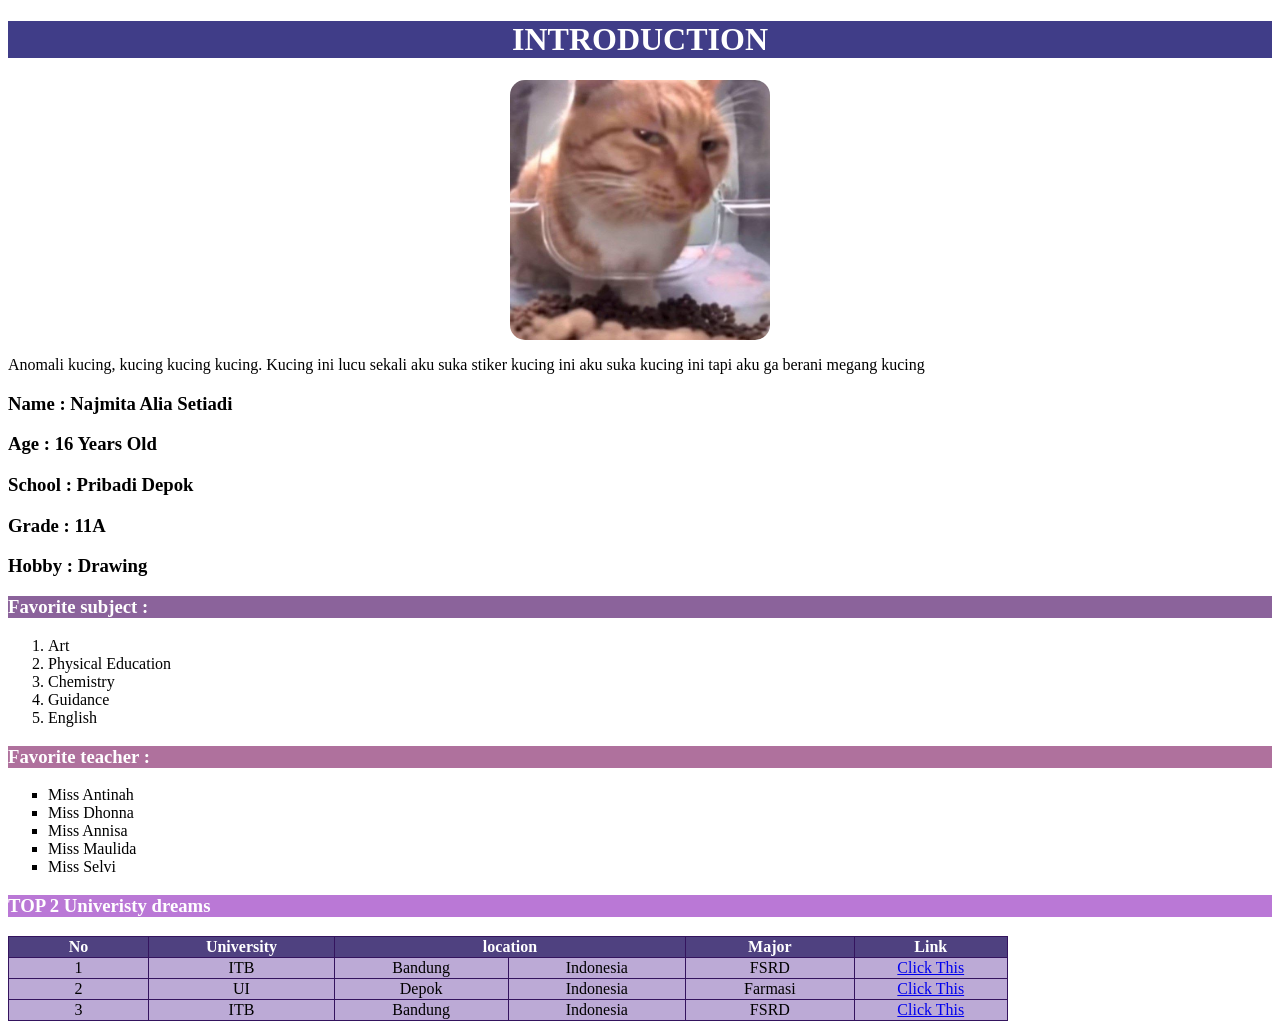
<file: index.html>
<!DOCTYPE html>
<html lang="en">
<head>
    <meta charset="UTF-8">
    <meta name="viewport" content="width=device-width, initial-scale=1.0">
    <title>Document</title>
    <style>
      table, th, td{
        border: 1px solid rgb(52, 20, 94) ;
        border-collapse: collapse;
        width: 1000px;
        text-align: center;
      th{
        color: white;
      }
      }
      th{
        background-color: rgb(79, 65, 128)
      }
      tr{
        background-color: rgb(188, 170, 214);
      }
    </style>
</head>
<body>
        <h1 style="background-color: #403D88; color:white; text-align:center"> INTRODUCTION </h1>
    <img src="kucing.jpeg" alt="kucing" width="260" height="260" style="display:block; margin-left: auto; margin-right:auto; border-radius:15px;">
    <p> Anomali kucing, kucing kucing kucing. Kucing ini lucu sekali aku suka stiker kucing ini aku suka kucing ini tapi aku ga berani megang kucing </p>
    <h3> Name : Najmita Alia Setiadi </h3> 
    <h3> Age : 16 Years Old</h3>
    <h3> School : Pribadi Depok </h3>
    <h3> Grade : 11A </h3>
    <h3> Hobby : Drawing </h3>

    <h3 style="background-color: #8B639B; color:white">Favorite subject :</h3>
    <ol>
      <li>Art</li>
      <li>Physical Education</li>
      <li>Chemistry</li>
      <li>Guidance</li>
      <li>English</li>
    </ol>
    
  <h3 style="background-color: #AF719D; color:white;">Favorite teacher :</h3>
  <ul style="list-style-type:square">
    <li>Miss Antinah</li>
    <li>Miss Dhonna</li>
    <li>Miss Annisa</li>
    <li>Miss Maulida</li>
    <li>Miss Selvi</li> 
  </ul>

  <!-- tabel -->

    <h3 style="background-color: #b065d0df; color:white;">TOP 2 Univeristy dreams</h3>
    <table>
      <!--Rows untuk header-->
      <tr>
        <th> No </th>
        <th> University </th>
        <th colspan="2"> location</th>
        <th> Major </th>
        <th> Link </th>
      </tr>
      <!--Rows untuk data-->
      <tr>
        <td>1</td>
        <td> ITB </td>
        <td> Bandung </td>
        <td> Indonesia </td>
        <td> FSRD </td>
        <td> 
          <a href="https://itb.ac.id/" target="_blank"> Click This</a>
        </td>
      </tr>

      <tr>
        <td>2</td>
        <td> UI </td>
        <td> Depok </td>
        <td> Indonesia </td>
        <td> Farmasi </td>
        <td>  
          <a href="https://www.ui.ac.id/" target="_blank"> Click This </a>
        </td>
      </tr>

      <tr>
       <td>3</td>
        <td> ITB </td>
        <td> Bandung </td>
        <td> Indonesia </td>
        <td> FSRD </td>
        <td> 
          <a href="ub.html" target="_blank"> Click This</a>
        </td>
      </tr>
    </table>
</body>
</html>
</file>
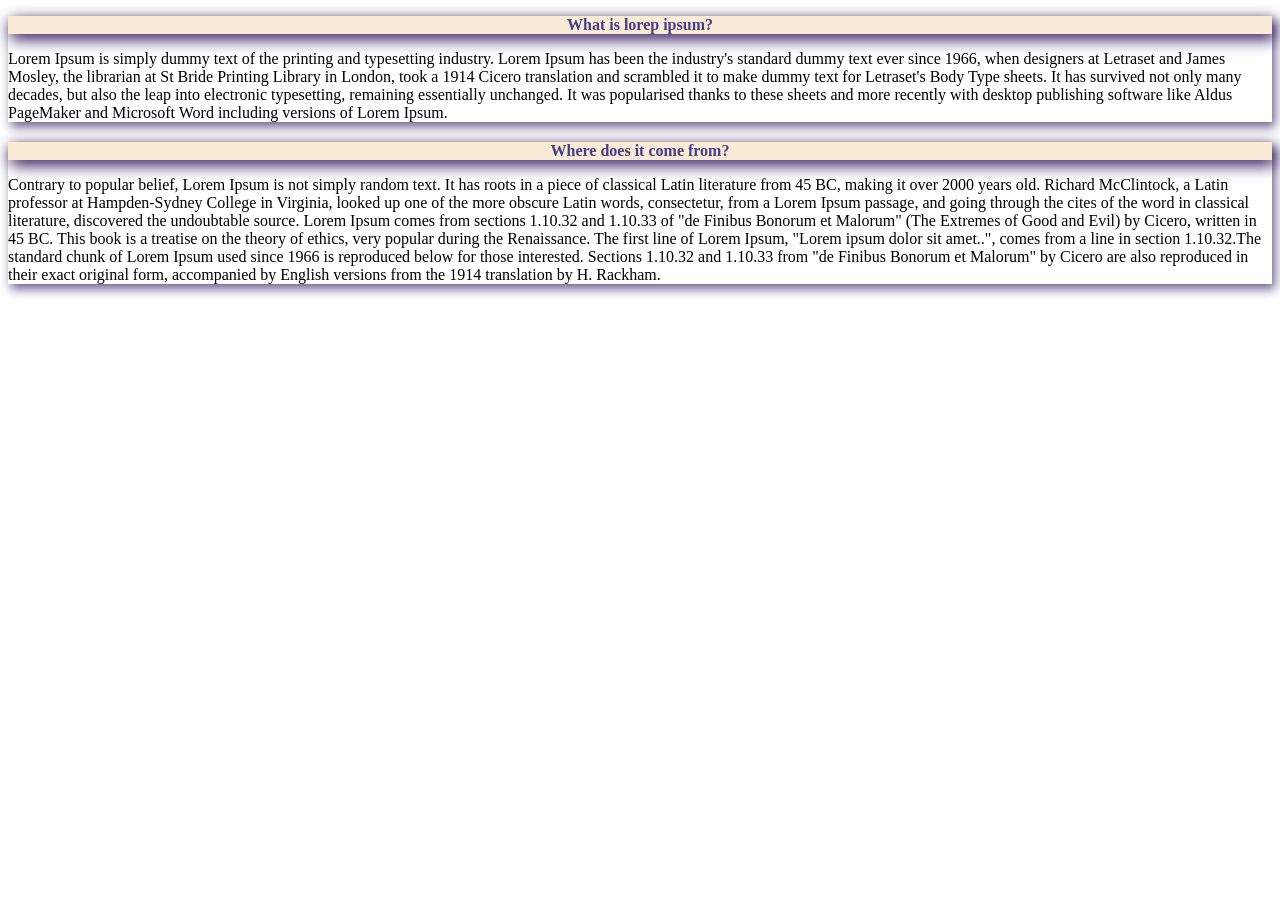
<file: cssexternal.html>
<!DOCTYPE html>
<html lang="en">
<head>
    <meta charset="UTF-8">
    <meta name="viewport" content="width=device-width, initial-scale=1.0">
    <title>externalcss</title>
    <link rel="stylesheet" href="style.css"> <!--href bisa dicustom tergantung banyaknya file-->
</head>
<body>
<div class="apel">
   <p class="title">What is lorep ipsum?</p>
   <p class="okelah">Lorem Ipsum is simply dummy text of the printing and typesetting industry. Lorem Ipsum has been the industry's standard dummy text ever since 1966, when designers at Letraset and James Mosley, the librarian at St Bride Printing Library in London, took a 1914 Cicero translation and scrambled it to make dummy text for Letraset's Body Type sheets. It has survived not only many decades, but also the leap into electronic typesetting, remaining essentially unchanged. It was popularised thanks to these sheets and more recently with desktop publishing software like Aldus PageMaker and Microsoft Word including versions of Lorem Ipsum.</p>
</div>
<div class="tomat">   
   <p class="title">Where does it come from?</p>
   <p class="okelah">Contrary to popular belief, Lorem Ipsum is not simply random text. It has roots in a piece of classical Latin literature from 45 BC, making it over 2000 years old. Richard McClintock, a Latin professor at Hampden-Sydney College in Virginia, looked up one of the more obscure Latin words, consectetur, from a Lorem Ipsum passage, and going through the cites of the word in classical literature, discovered the undoubtable source. Lorem Ipsum comes from sections 1.10.32 and 1.10.33 of "de Finibus Bonorum et Malorum" (The Extremes of Good and Evil) by Cicero, written in 45 BC. This book is a treatise on the theory of ethics, very popular during the Renaissance. The first line of Lorem Ipsum, "Lorem ipsum dolor sit amet..", comes from a line in section 1.10.32.The standard chunk of Lorem Ipsum used since 1966 is reproduced below for those interested. Sections 1.10.32 and 1.10.33 from "de Finibus Bonorum et Malorum" by Cicero are also reproduced in their exact original form, accompanied by English versions from the 1914 translation by H. Rackham.</p>
</div>
</body>
</html>
</file>
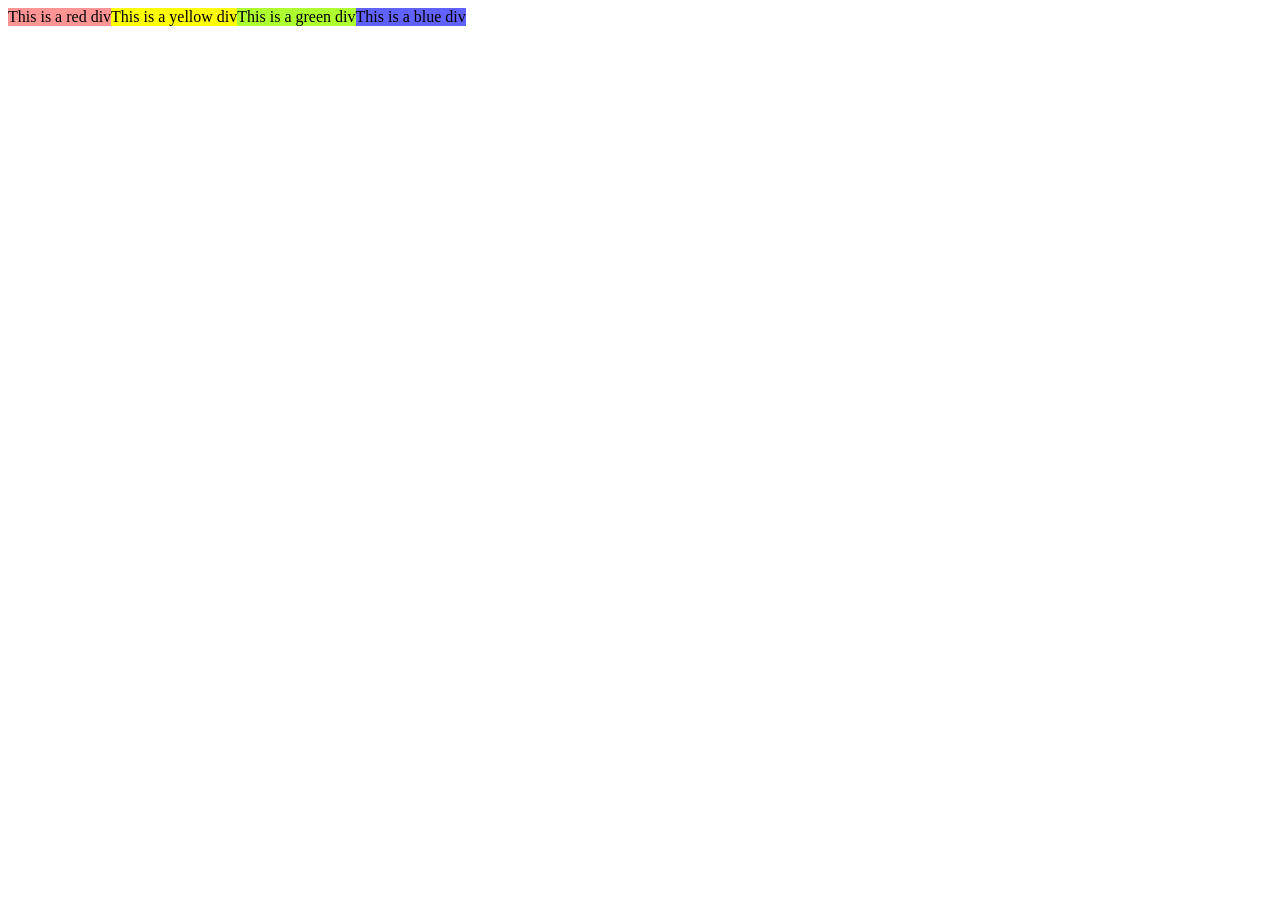
<file: display.html>
<!DOCTYPE html>
<html lang="en">
<head>
    <meta charset="UTF-8">
    <meta name="viewport" content="width=device-width, initial-scale=1.0">
    <title>Display and flexbox</title>
    <link rel="stylesheet" href="display.css">
</head>
<body>
<div class="container">

    <div class="box-R">This is a red div</div>

    <div class="box-Y">This is a yellow div</div>

    <div class="box-G">This is a green div</div>

    <div class="box-B">This is a blue div</div>

</div>

</body>
</html>
</file>
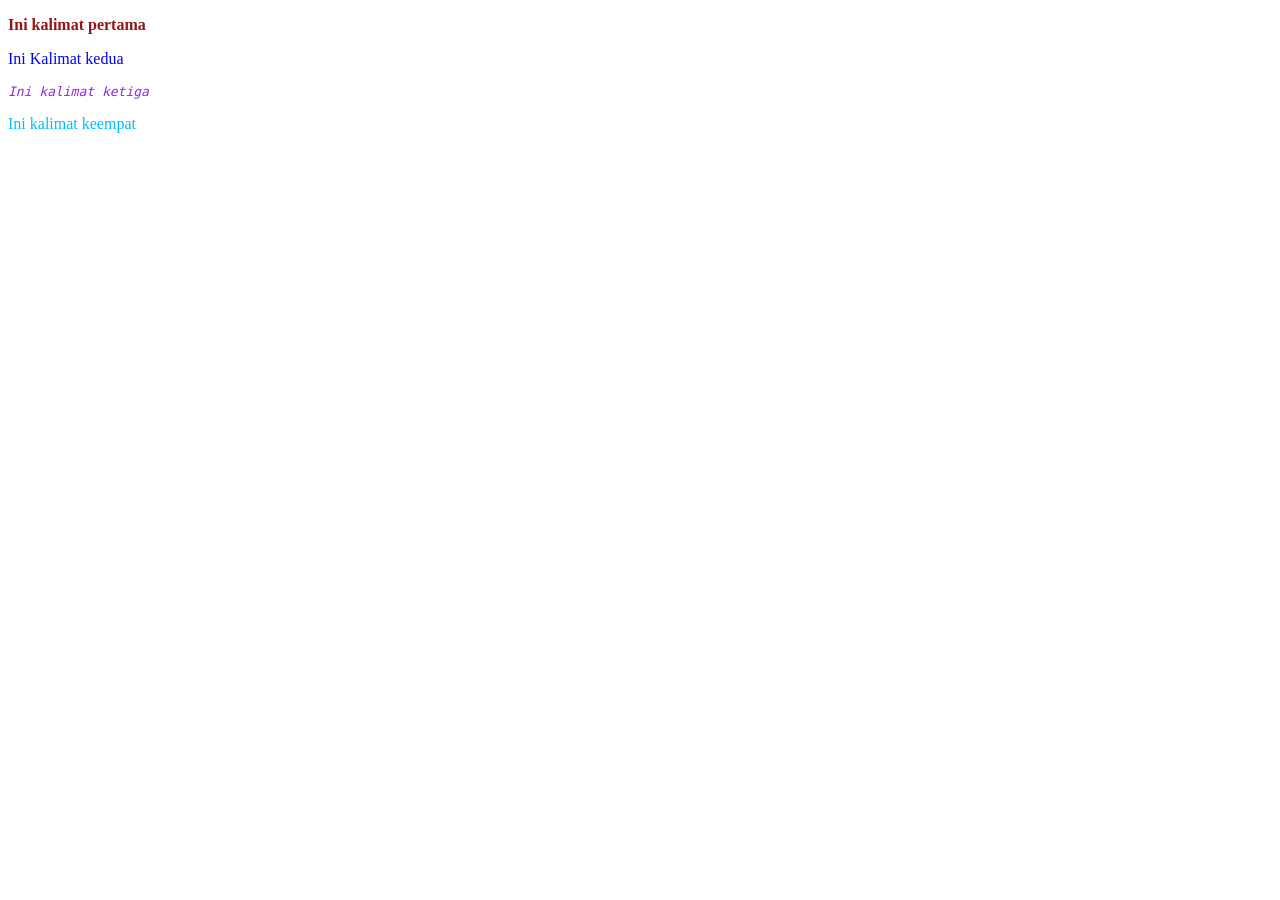
<file: latihancss.html>
<!DOCTYPE html>
<html lang="en">
<head>
    <meta charset="UTF-8">
    <meta name="viewport" content="width=device-width, initial-scale=1.0">
    <title>Latihan css</title>
    <style>
        p{
            font-family:Georgia, 'Times New Roman', Times, serif;
            color:blue;
            font-weight: 500; 
        } 
        .momo{
            font-style: italic;
            color:blueviolet;
            font-family: monospace;
        }
        .ayam{
            color:deepskyblue;
            font-family: 'Times New Roman', Times, serif;
        }
    </style>
</head>
<body>
    <p style="font-weight: bold; color:rgb(150, 20, 20);">Ini kalimat pertama</p> <!-- ini inline  css stylenya didalem p-->
    <p>Ini Kalimat kedua</p>
    <p class="momo">Ini kalimat ketiga</p> <!--ini pake class class itu di head ada titiknya-->
    <p class="ayam">Ini kalimat keempat</p>

</body>
</html>
</file>
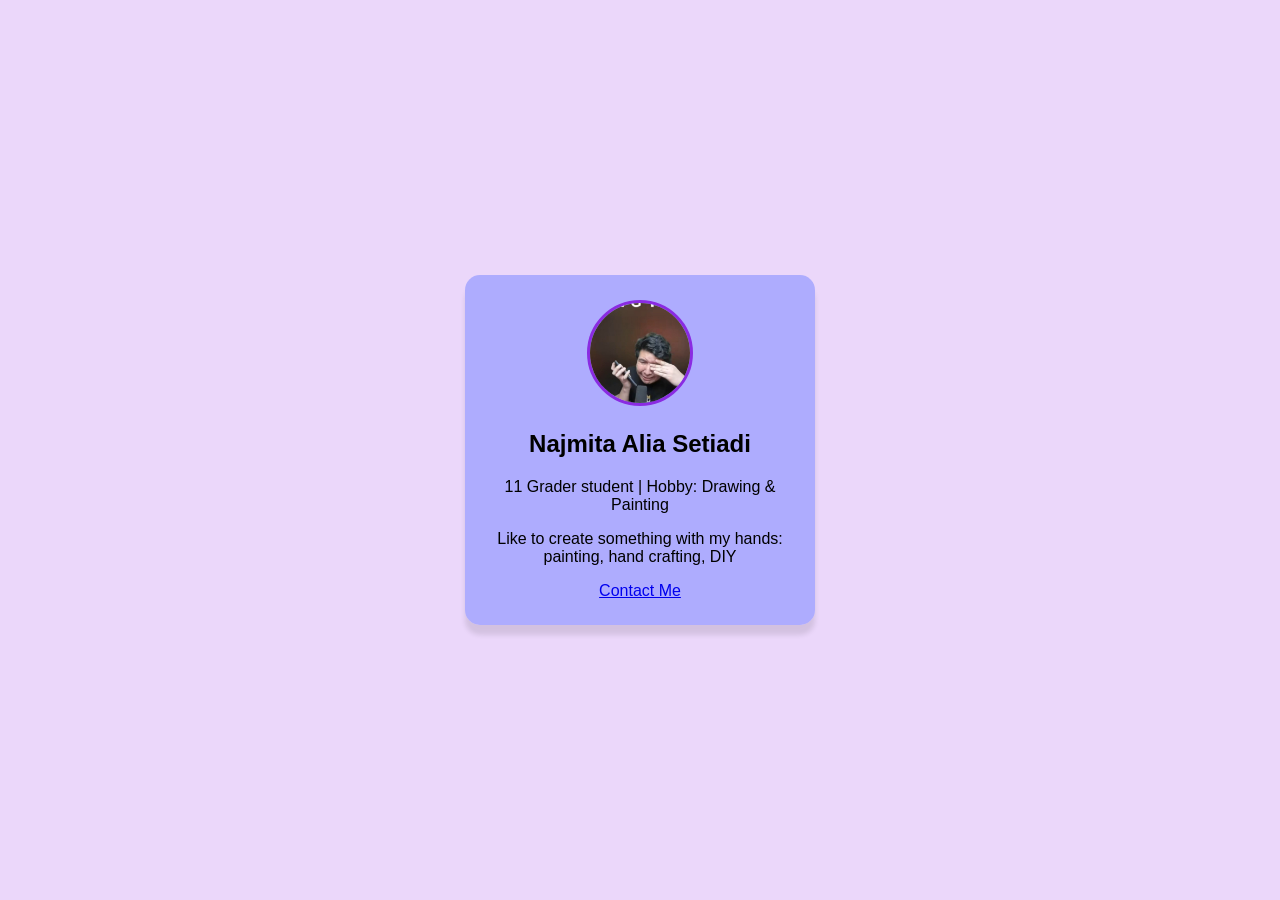
<file: personalCSS.html>
<!DOCTYPE html>
<html lang="en">
<head>
    <meta charset="UTF-8">
    <meta name="viewport" content="width=device-width, initial-scale=1.0">
    <title>Personal-CSS day 1</title>
    <link rel="stylesheet" href="style2.css">
</head>
<body>
    <div class="card">
        <img src="windah.jpeg" alt="" class="foto-profil">
        <h2>Najmita Alia Setiadi</h2>
        <p>11 Grader student | Hobby: Drawing & Painting</p>
        <p>Like to create something with my hands: painting, hand crafting, DIY</p>
        <a href="#">Contact Me</a>
    </div>
</body>
</html>
</file>
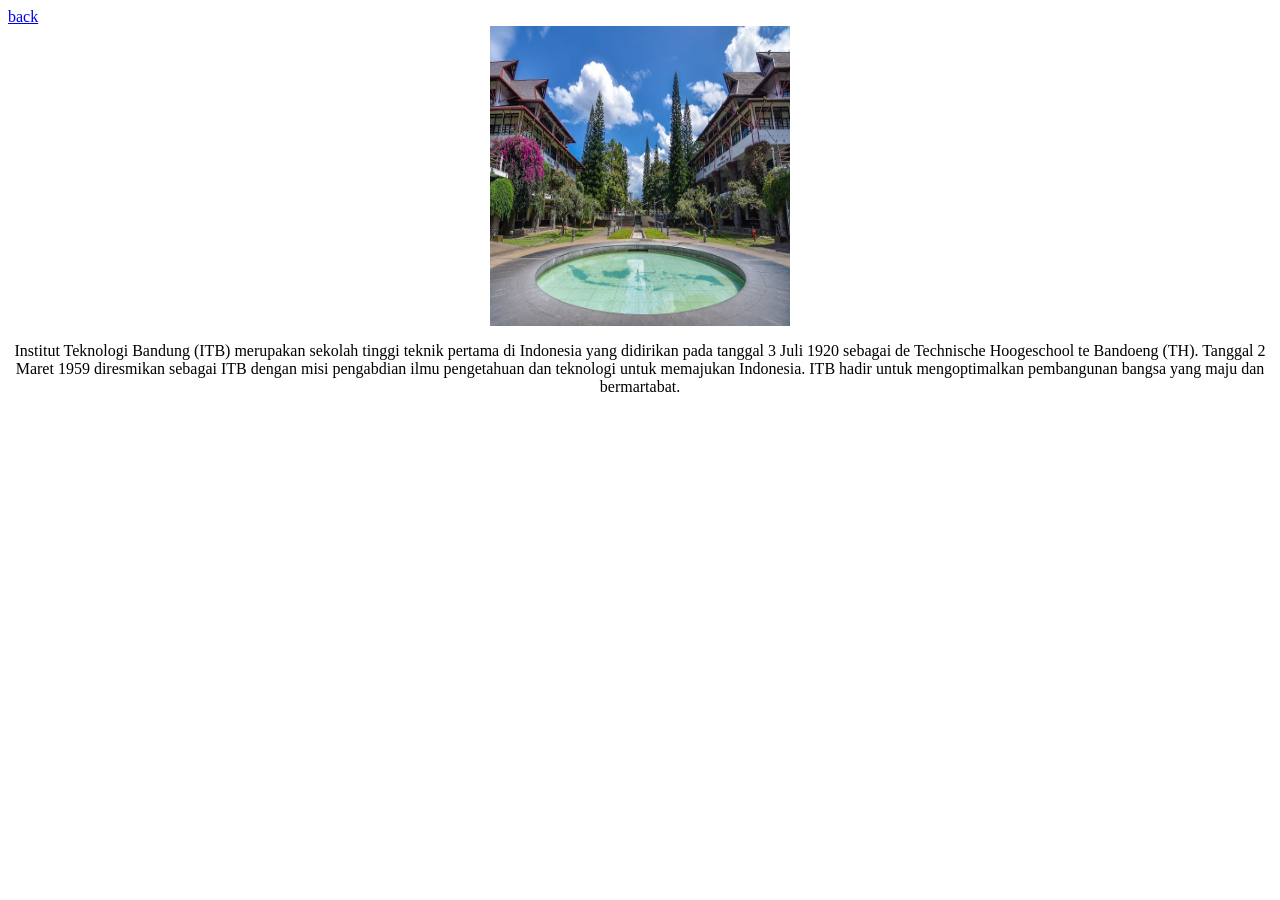
<file: ub.html>
<!DOCTYPE html>
<html lang="en">
<head>
    <meta charset="UTF-8">
    <meta name="viewport" content="width=device-width, initial-scale=1.0">
    <title>Univeritas</title>
</head>
<body>
    <a href="index.html"> back </a>
    <img src="itebe.jpg" height="300" width="300" alt="" style="display:block; margin-left: auto; margin-right:auto;">
    <!--gambar tengah dan deskripsi-->
    <p style="text-align:center">Institut Teknologi Bandung (ITB) merupakan sekolah tinggi teknik pertama di Indonesia yang didirikan pada tanggal 3 Juli 1920 sebagai de Technische Hoogeschool te Bandoeng (TH). Tanggal 2 Maret 1959 diresmikan sebagai ITB dengan misi pengabdian ilmu pengetahuan dan teknologi untuk memajukan Indonesia. ITB hadir untuk mengoptimalkan pembangunan bangsa yang maju dan bermartabat.</p>
    <br>
    <iframe width="560" height="315" style="display:block; margin-left: auto; margin-right:auto;" src="https://www.youtube.com/embed/RIzPLY_04JM?si=mMTYSj_0bcjVXjZd" title="YouTube video player" frameborder="0" allow="accelerometer; autoplay; clipboard-write; encrypted-media; gyroscope; picture-in-picture; web-share" referrerpolicy="strict-origin-when-cross-origin" allowfullscreen></iframe>
</body>
</html>
</file>
<file: style.css>
.title{
    color:darkslateblue;
    font-weight:bold; 
    text-align:center;
    background-color: antiquewhite;
    font-family: Cambria, Cochin, Georgia, Times, 'Times New Roman', serif;
    box-shadow: 3px 5px 16px rgb(39, 14, 81);
    /* 3px untuk offset (kordinat x)
    5px untuk kordinat y
    16px biar blur */
}

.okelah{
    font-family:'Times New Roman', Times, serif
}

.apel{
    margin-bottom: 20px;
    box-shadow: 3px 5px 10px rgba(39, 14, 81, 0.67);
}

.tomat{
    margin-bottom: 20px;
    box-shadow: 3px 5px 10px rgba(39, 14, 81, 0.67);
}
</file>
<file: display.css>
.box-R{
    background-color: rgba(255, 0, 0, 0.42);
    width: fit-content;
}

.box-Y{
    background-color: yellow;
    width: fit-content;
}

.box-G{
    background-color: greenyellow;
    width: fit-content;
}

.box-B{
    background-color: rgba(0, 0, 255, 0.62);
    width: fit-content;
}

.container{
    display: flex;
}
</file>
<file: style2.css>
body{
    background-color:rgb(235, 215, 250);
    font-family: 'Segoe UI', Tahoma, Geneva, Verdana, sans-serif;
    display: flex;
    justify-content: center;
    align-items: center;
    min-height: 100vh;
    margin: 0;
}

.card{
    background-color: rgba(156, 159, 255, 0.759);
    width: 300px;
    padding: 25px;
    border-radius: 15px;
    box-shadow: 0 10px 5px rgba(0,0,0,0.1);
    text-align: center;
}

.foto-profil {
    width:100px;
    height:100px;
    border-radius: 50%;
    object-fit: cover;
    border: 3px solid blueviolet;

}

.nama{
    color:rgb(47, 8, 118);
    margin: 15px 0 5px 0;
}

.state{
    color:rgb(165, 133, 231);
    font-size:14px;
    font-weight:bold;
    margin-bottom: 15px;
}

.bio {
    color: rgb(98, 32, 168);
    font-size:14px;
    line-height:1.5;
}

.contact {
    display: inline-block;
    margin-top: 15px;
    padding: 10px 20px;
    background-color:rgb(197, 173, 220);
    color:antiquewhite;
    text-decoration: none;
    border-radius: 20px;
    font-weight: bold;
}
</file>
